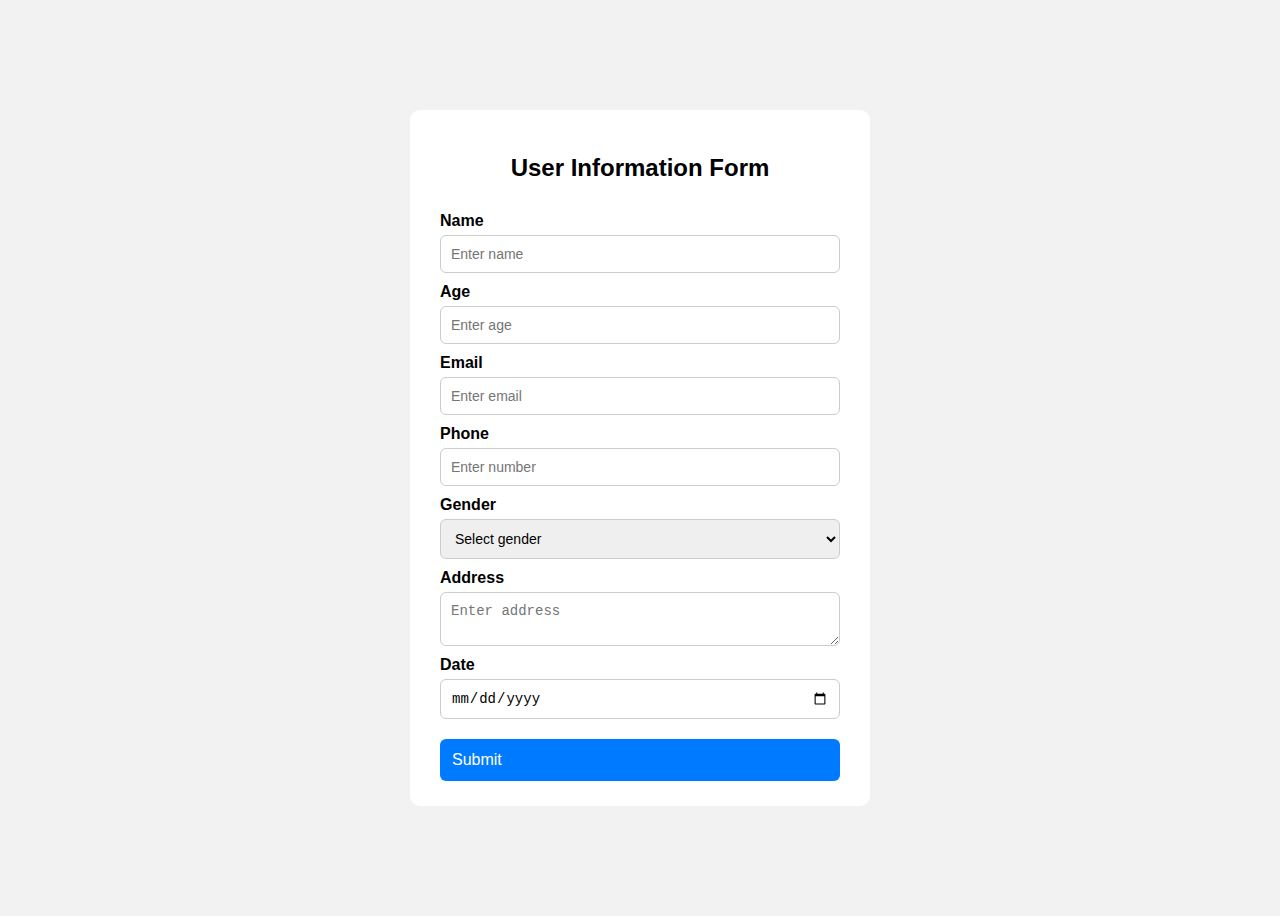
<file: Day-1/user form/index.html>
<!DOCTYPE html>
<html lang="en">
<head>
    <meta charset="UTF-8">
    <meta name="viewport" content="width=device-width, initial-scale=1.0">
    <title>Form</title>
    <link rel="stylesheet" href="style.css">
</head>
<body>
    <div class="form-container">
        <h2>User Information Form</h2>
        <form>
            <label for="name">Name</label>
            <input type="text" name="name" placeholder="Enter name">
            <label for="age">Age</label>
            <input type="text" name="age" placeholder="Enter age">
            <label for="email">Email</label>
            <input type="email" nmae="email" placeholder="Enter email">
            <label for="phone">Phone</label>
            <input type="tel" name="phone" placeholder="Enter number">
            <label for="gender">Gender</label>
            <select id="gender">
                <option value="">Select gender</option>
                <option value="male">Male</option>
                <option value="female">Female</option>
            </select>
            <label for="address">Address</label>
            <textarea name="address" placeholder="Enter address"></textarea>
            <label for="date">Date</label>
            <input type="date" name="date">

            <button type="submit" class="submitbutton flex rounded">Submit</button>
        </form>
    </div>
</body>
</html>
</file>
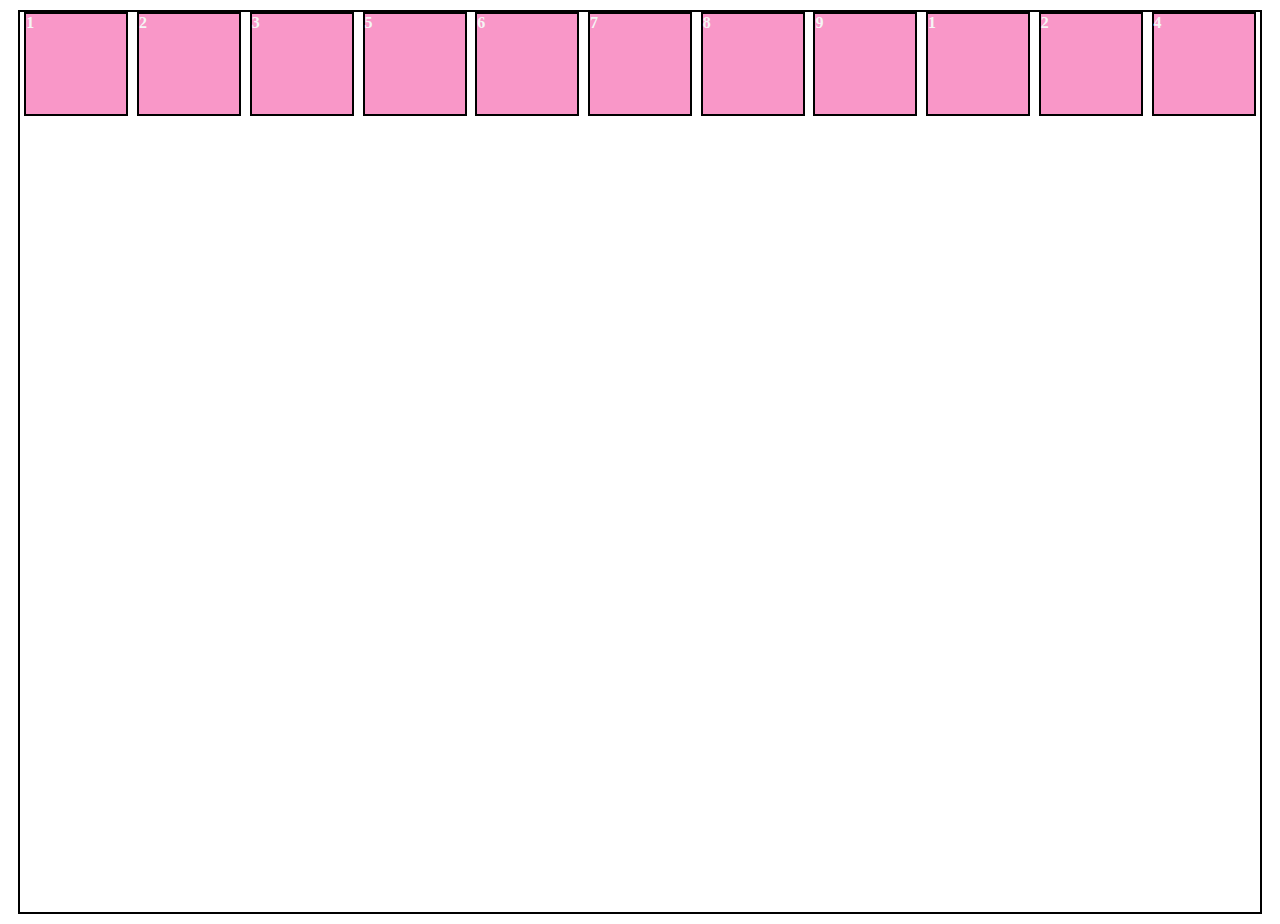
<file: Day-1/flex/box.html>
<!DOCTYPE html>
<html lang="en">
<head>
    <meta charset="UTF-8">
    <meta name="viewport" content="width=device-width, initial-scale=1.0">
    <title>Document</title>
    <link href="box.css" rel="stylesheet" >
</head>
<body>
    <div class="flexContainer">
        <div class="flexItem">1</div>
        <div class="flexItem">2</div>
        <div class="flexItem">3</div>
        <div class="flexItem">4</div>
        <div class="flexItem">5</div>
        <div class="flexItem">6</div>
        <div class="flexItem">7</div>
        <div class="flexItem">8</div>
        <div class="flexItem">9</div>
        <div class="flexItem">1</div>
        <div class="flexItem">2</div>
    </div>
</body>
</html>
</file>
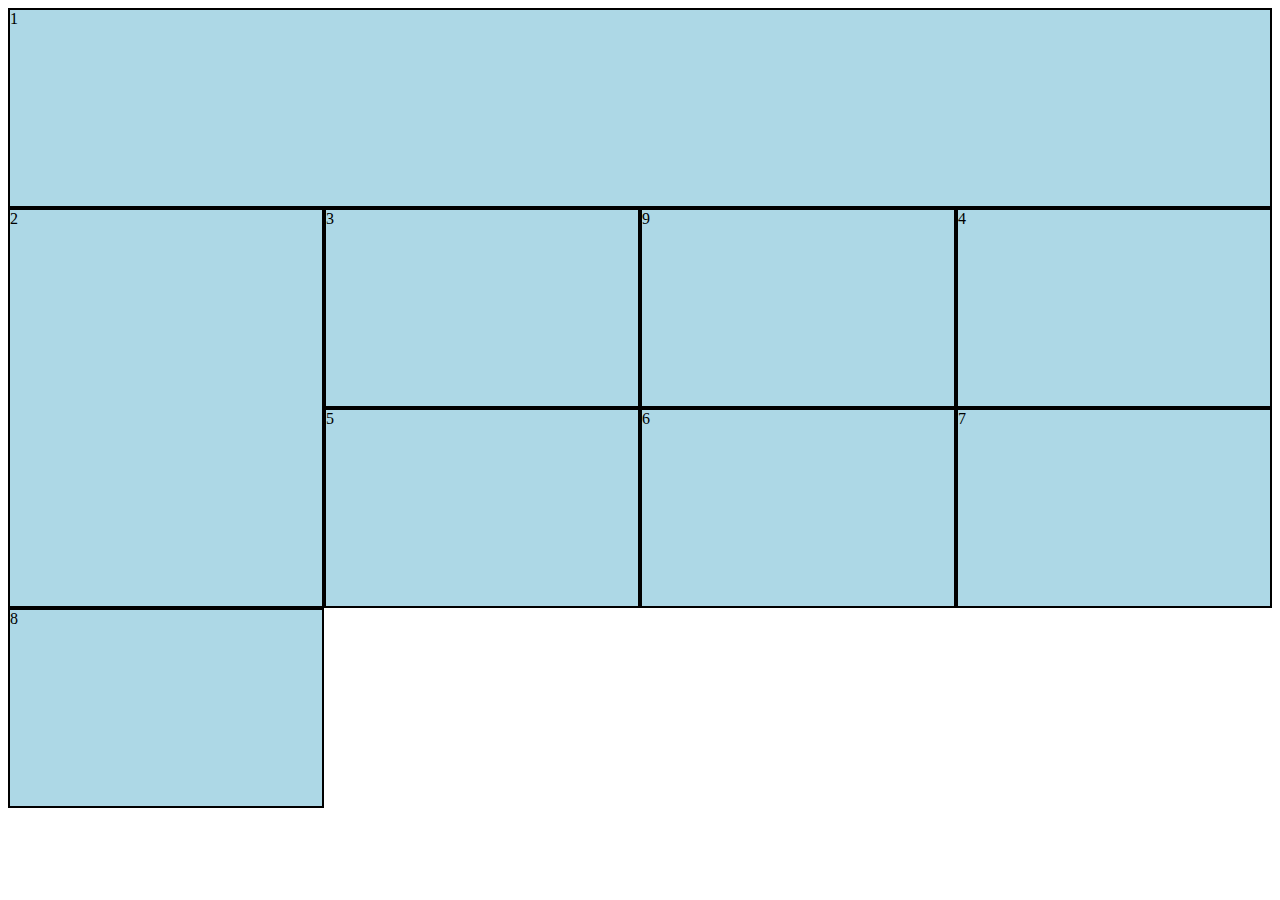
<file: Day-1/grid/gird.html>
<!DOCTYPE html>
<html lang="en">
<head>
    <meta charset="UTF-8">
    <meta name="viewport" content="width=device-width, initial-scale=1.0">
    <title>Document</title>
    <style>
        .gridContainer{
            height: 100px;
            display: grid;
            grid-template-columns: repeat(4,1fr);
            grid-template-rows: repeat(4,200px);
        }
        .Item{
            background-color: lightblue;
            border: 2px solid black;
            /*height: 100px;
            width: 150px;*/
        }
        .Item:nth-child(1){
            grid-column-start: 5;
            grid-column-end: -5;
        }
        .Item:nth-child(2){
            grid-row-start: 2;
            grid-row-end: 4;
        }
        .Item:nth-child(9){
            grid-row-start: 2;
            grid-row-end: 3;
            grid-column-start: 3;
            grid-column-end: 4;
        }
    </style>
</head>
<body>
    <div class="gridContainer">
        <div class="Item">1</div>
        <div class="Item">2</div>
        <div class="Item">3</div>
        <div class="Item">4</div>
        <div class="Item">5</div>
        <div class="Item">6</div>
        <div class="Item">7</div>
        <div class="Item">8</div>
        <div class="Item">9</div>

    </div>
</body>
</html>
</file>
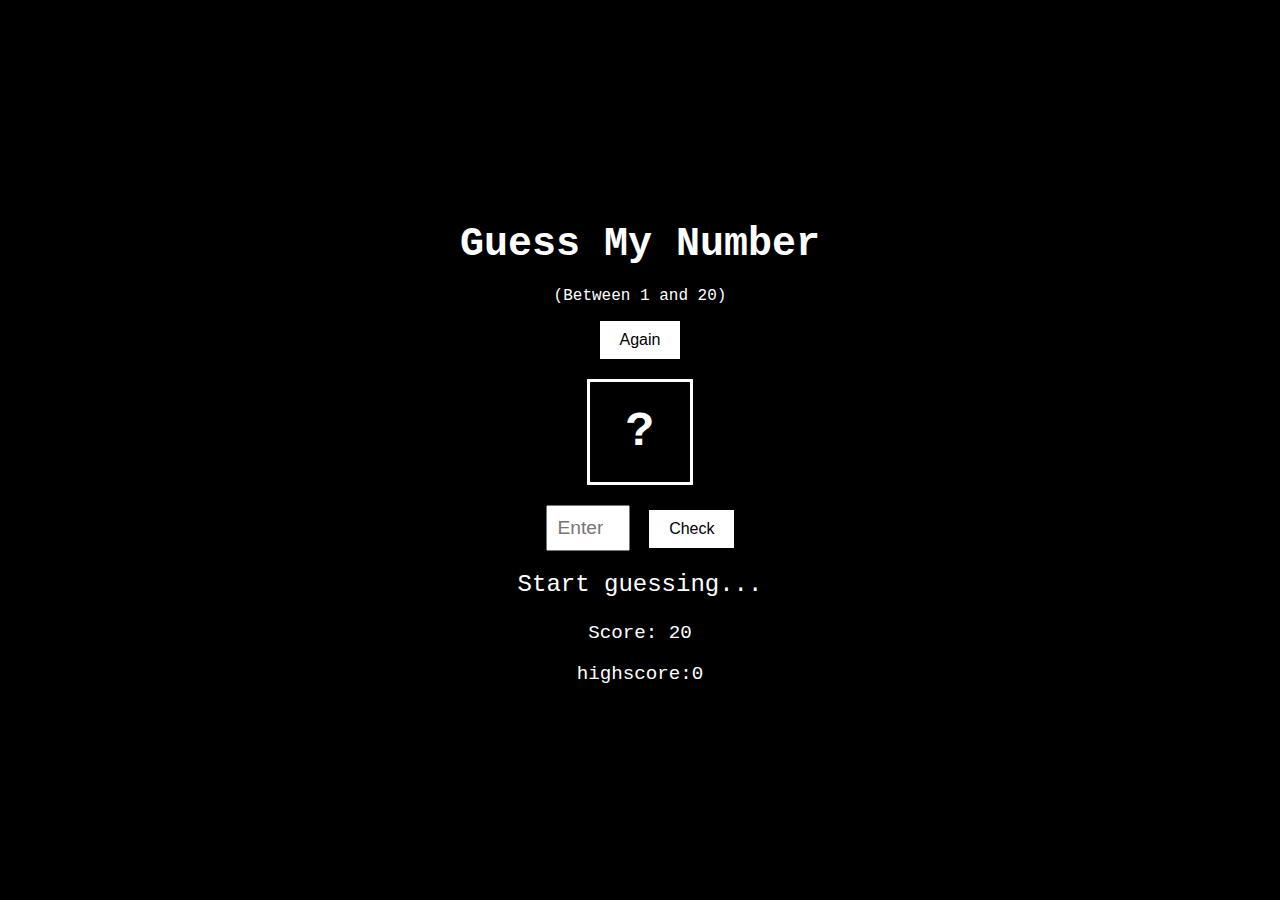
<file: Day-2/Guess_My_Number/game.html>
<!DOCTYPE html>
<html lang="en">
<head>
    <meta charset="UTF-8">
    <meta name="viewport" content="width=device-width, initial-scale=1.0">
    <title>Document</title>
    <link rel="stylesheet" href="game.css">
</head>
<body>
    <header>
        <h1>Guess My Number</h1>
        <p class="between">(Between 1 and 20)</p>
        <button class="btn again">Again</button>
        <div class="number">?</div>  
    </header>
    <main>
        <section class="left">
            <input type="number" class="guess" placeholder="Enter a number" />
            <button class="btn again">Check</button>
        </section>

        <section class="right">
            <p class="message">Start guessing...</p>
            <p class="lable-name">Score: <span class="score">20</span></p>
            <p class="max score">highscore:<span class="highscore">0</span></p>
        </section>
    </main>
    <script src="game.js"></script>
</body>
</html>
</file>
<file: Day-1/user form/style.css>
body {
    font-family: Arial, sans-serif;
    background: #f2f2f2;
    display: flex;
    justify-content: center;
    align-items: center;
    height: 100vh;
}

.form-container {
    background-color: #fff;
    padding: 25px 30px;
    border-radius: 10px;
    width: 400px;
    height: auto;
}

h2 {
    text-align: center;
    margin-bottom: 20px;
}

form {
    display: flex;
    flex-direction: column;
}

label {
    margin-top: 10px;
    margin-bottom: 5px;
    font-weight: bold;
}

input, select, textarea {
    padding: 10px;
    border: 1px solid #ccc;
    border-radius: 6px;
    font-size: 14px;
}

textarea {
    resize: vertical;
}

.flex {
    display: flex;
    justify-content: space-between;
    align-items: center;
}

.submitbutton {
    margin-top: 20px;
    padding: 12px;
    background-color: #007BFF;
    color: white;
    border: none;
    border-radius: 6px;
    font-size: 16px;
    cursor: pointer;
    transition: background-color 0.3s ease;
}

.submitbutton:hover {
    background-color: #0056b3;
}
</file>
<file: Day-1/flex/box.css>
.flexContainer{
  height: 100vh;
  border: 2px solid black;
  margin: 10px;
  display: flex;
  /*flex-direction: column;*/
  justify-content: space-around;
  flex-wrap: wrap;
  align-content: flex-start;
}
.flexItem{
  width:100px;
  height: 100px;
  background-color:rgb(249, 151, 200);
  color: whitesmoke;
  font-weight: 900;
  border: 2px solid black;
}
.flexItem:nth-child(4){
    order: 1;
    align-self: flex-end;
}
</file>
<file: Day-2/Guess_My_Number/game.css>
body {
  margin: 0;
  padding: 0;
  font-family: 'Courier New', monospace;
  background-color: black;
  color: white;
  display: flex;
  flex-direction: column;
  align-items: center;
  justify-content: center;
  height: 100vh;
}

h1 {
  margin-bottom: 20px;
  font-size: 2.5rem;
  text-align: center;
}

.number {
  font-size: 3rem;
  font-weight: bold;
  border: 3px solid white;
  width: 100px;
  height: 100px;
  text-align: center;
  line-height: 100px;
  margin: 20px auto;
}

input[type="number"].guess {
  padding: 10px;
  font-size: 1.2rem;
  width: 60px;
  margin-right: 10px;
  text-align: center;
}

.btn {
  padding: 10px 20px;
  font-size: 1rem;
  background-color: white;
  color: black;
  border: none;
  cursor: pointer;
}

.btn:hover {
  background-color: gray;
}

.message {
  margin-top: 20px;
  font-size: 1.5rem;
}

.lable-name,
.max.score {
  margin-top: 10px;
  font-size: 1.2rem;
  text-align: center;
}

header {
  text-align: center;
}

main {
  display: flex;
  flex-direction: column;
  align-items: center;
}
</file>
